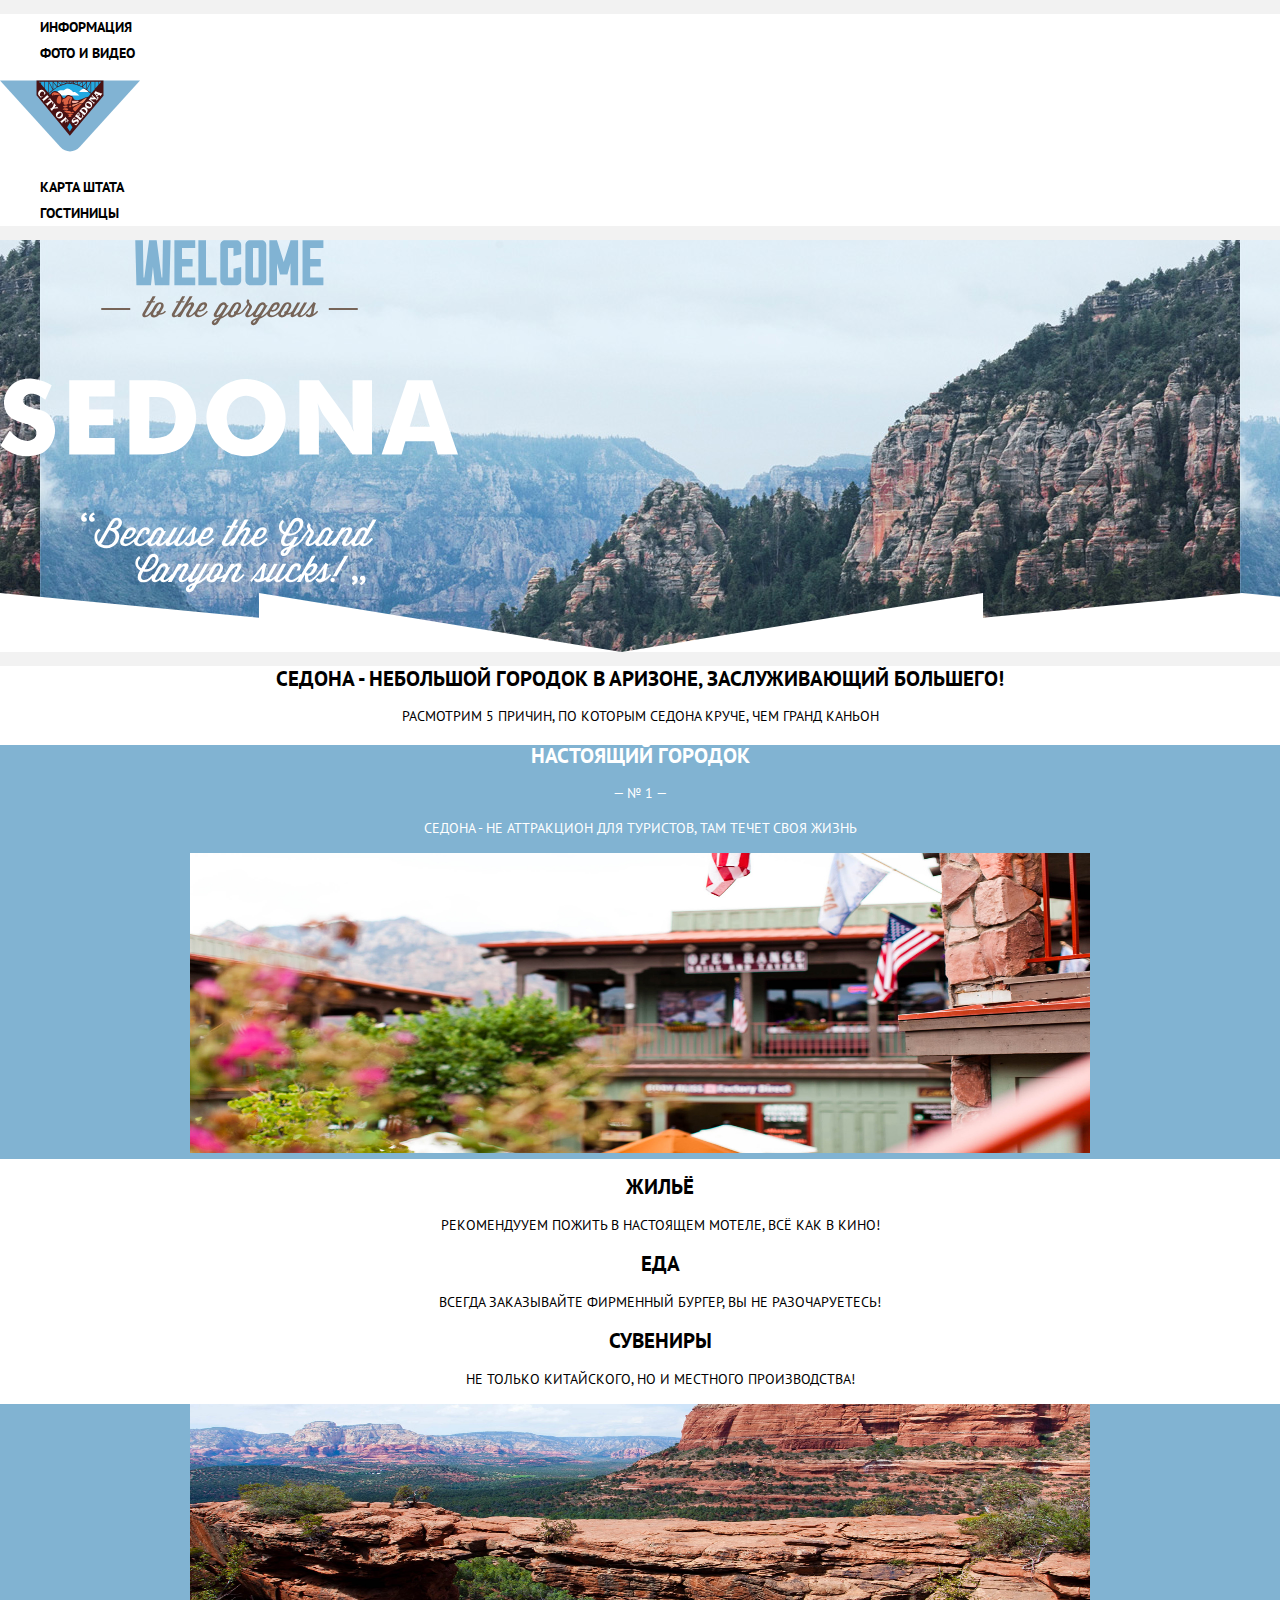
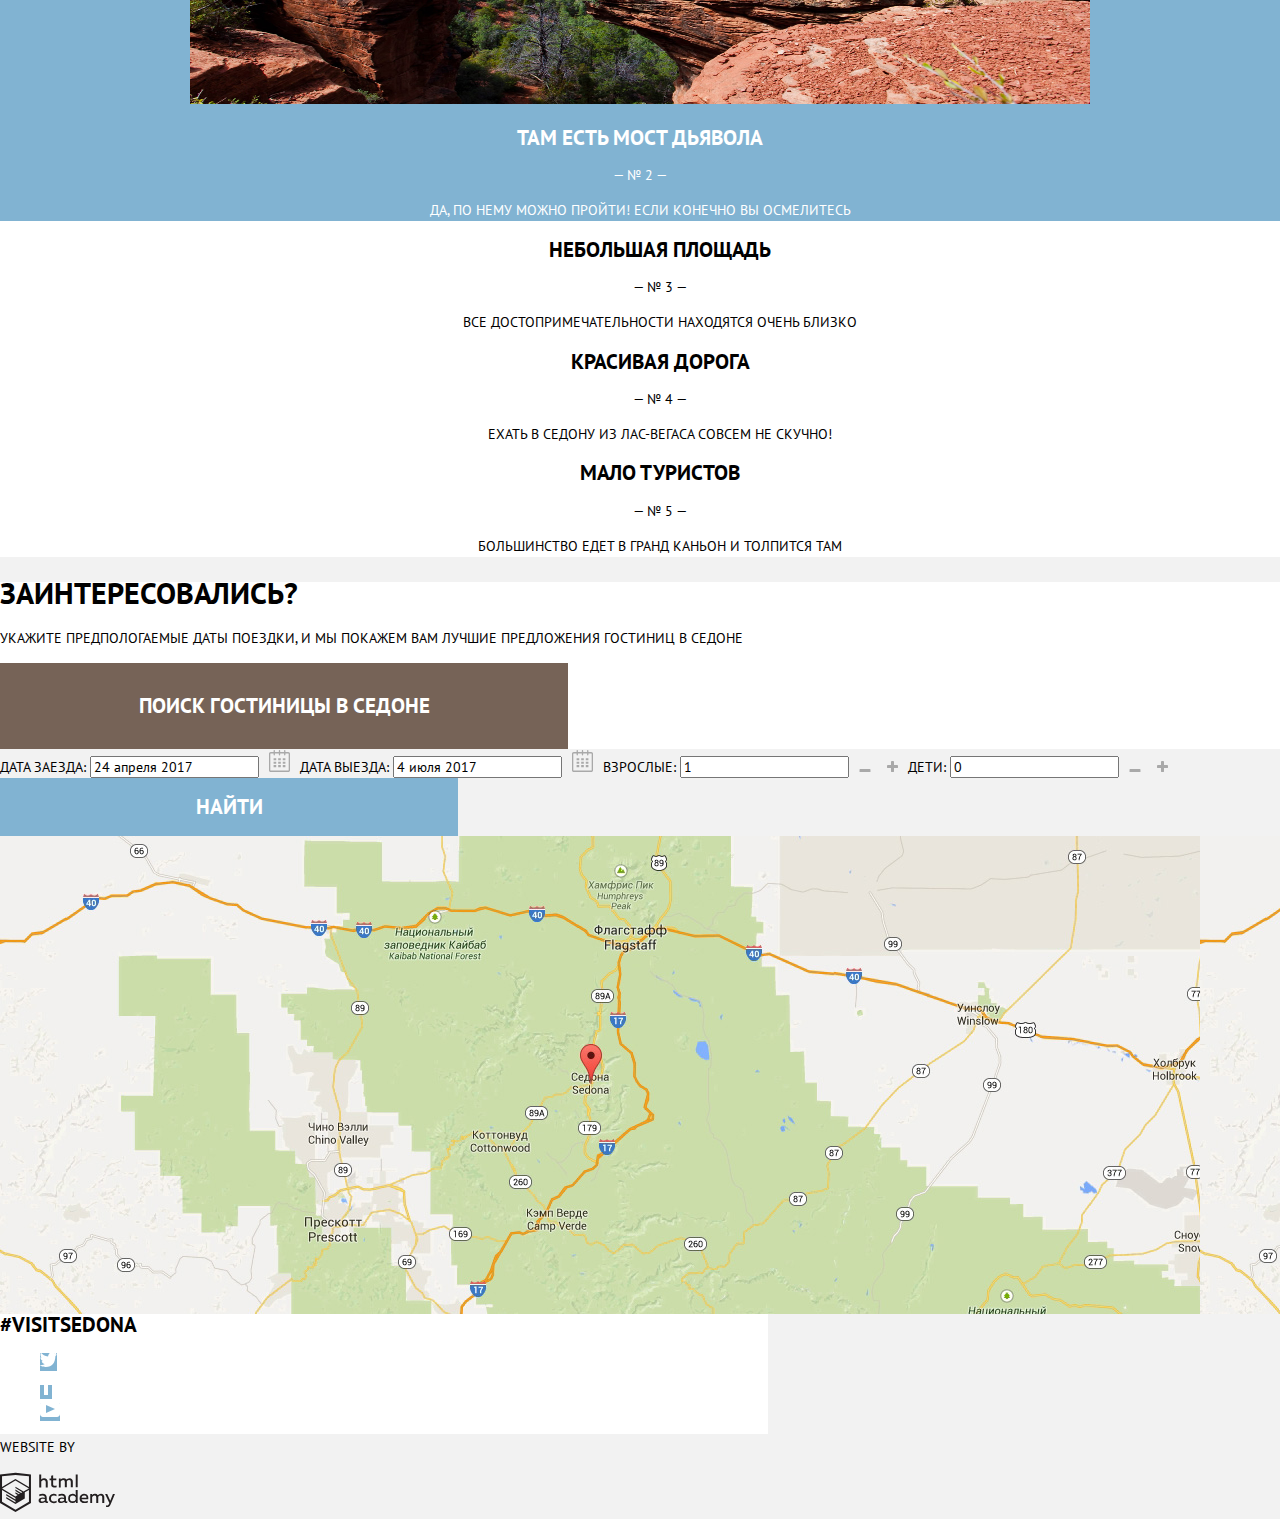
<file: index.html>
<!DOCTYPE html>
<html lang="ru">
  <head>
    <meta charset="utf-8">
    <title>HTML Academy: Седона</title>
    <link href="https://fonts.googleapis.com/css?family=PT+Sans:400,700&amp;subset=cyrillic" rel="stylesheet">
    <link href="css/normalize.css" rel="stylesheet">
    <link rel="stylesheet" type="text/css" href="css/style.css">
  </head>
  <body>
    <header class="main-header">
      <nav class="main-navigation">
  			<ul class="site-navigation nav-left">
  				<li>
  					<a href="info.html">Информация</a>			
  				</li>
  				<li>
  					<a href="foto.html">Фото и видео</a>
  				</li>
        </ul>
        <a class="main-header-logo">
          <img src="img/index-logo.svg" width="140" height="72" alt="Логотип города Седона">
        </a>
        <ul class="site-navigation nav-right">  
  				<li>
  					<a href="map.html">Карта штата</a>
  				</li>
  				<li>
  					<a href="hotels.html">Гостиницы</a>
  				</li>
  			</ul>
  		</nav>
  	</header>
    <main class="container">
    	<section class="container-header">
    		<div class="welcome-header"></div>
        <div class="polygon-header"></div>
      </section>
    	<section class="features">
    		<h1>Седона - небольшой городок в Аризоне, заслуживающий большего!</h1>
    		<p>Расмотрим 5 причин, по которым Седона круче, чем Гранд Каньон</p>
    		<div class="feature-logo">
            <div class="feature-logo-text-container">
              <h2>Настоящий городок</h2>
              <p>— № 1 —</p>
              <p>Седона - не аттракцион для туристов, там течет своя жизнь</p>
            </div>
            <div class="feature-logo-image-container">
              <img src="img/features_1.jpg" width="900" height="300" alt="Настоящий городок">              
            </div>      
        </div>  
        <ul class="features-list">
            <li class="feature-item">
              <h2>Жильё</h2>
              <p>Рекомендууем пожить в настоящем мотеле, всё как в кино!</p>
            </li>
            <li class="feature-item">
              <h2>Еда</h2>
              <p>Всегда заказывайте фирменный бургер, вы не разочаруетесь!</p>
            </li>
            <li class="feature-item">
              <h2>Сувениры</h2>
              <p>Не только китайского, но и местного производства!</p>
            </li>
        </ul> 
    		<div class="feature-logo">
          <div class="feature-logo-image-container">
              <img src="img/features_2.jpg" width="900" height="300" alt="Мост дьявола">              
          </div>
          <div class="feature-logo-text-container">
              <h2>Там есть мост дьявола</h2>
              <p>— № 2 —</p>
              <p>Да, по нему можно пройти! Если конечно вы осмелитесь</p>
          </div>       
        </div> 					
    		<ul class="features-list">	
            <li class="feature-item">
    					<h2>Небольшая площадь</h2>
              <p>— № 3 —</p>
    					<p>Все достопримечательности находятся очень близко</p>
    				</li>
    				<li class="feature-item">
    					<h2>Красивая дорога</h2>
              <p>— № 4 —</p>
    					<p>Ехать в Седону из Лас-Вегаса совсем не скучно!</p>
    				</li>
    				<li class="feature-item">
    					<h2>Мало туристов</h2>
              <p>— № 5 —</p>
    					<p>Большинство едет в Гранд Каньон и толпится там</p>
    				</li>
    		</ul> 		
    	</section>
    	<section class="search-hotel">
    		<h2>Заинтересовались?</h2>
    		<p>Укажите предпологаемые даты поездки, и мы покажем вам лучшие предложения гостиниц в Седоне</p>
    		<button class="open-form-search-hotel">Поиск гостиницы в седоне</button>	
    	</section>
      <section class="hidden-window-search-hotel">
      <form action="https://echo.htmlacademy.ru" method="post">
        <label for="Id_date-arrival">Дата заезда:
          <input type="text" id="Id_date-arrival" name="date-arrival" value="24 апреля 2017">     
          <button class="icon-date">
            <svg xmlns="http://www.w3.org/2000/svg" width="21" height="22" viewBox="0 0 21 22"><path d="M19.251 2.025h-2.845V.648c0-.381-.294-.689-.656-.689-.363 0-.656.308-.656.689v1.377h-3.938V.648c0-.381-.294-.689-.655-.689-.363 0-.657.308-.657.689v1.377H5.906V.648c0-.381-.294-.689-.656-.689-.363 0-.657.308-.657.689v1.377H1.75C.784 2.025 0 2.847 0 3.862v16.302C0 21.179.784 22 1.75 22h17.501c.966 0 1.749-.821 1.749-1.836V3.862c0-1.015-.783-1.837-1.749-1.837zm.437 18.139a.448.448 0 0 1-.437.459H1.75a.45.45 0 0 1-.438-.459V3.862a.45.45 0 0 1 .438-.459h2.844v1.378c0 .381.294.689.657.689.362 0 .656-.308.656-.689V3.403h3.938v1.378c0 .381.294.689.657.689.361 0 .655-.308.655-.689V3.403h3.938v1.378c0 .381.293.689.656.689.362 0 .656-.308.656-.689V3.403h2.845c.241 0 .437.206.437.459v16.302z"/><path d="M4.594 8.225h2.625v2.066H4.594zM4.594 11.668h2.625v2.067H4.594zM4.594 15.112h2.625v2.066H4.594zM9.188 15.112h2.625v2.066H9.188zM9.188 11.668h2.625v2.067H9.188zM9.188 8.225h2.625v2.066H9.188zM13.781 15.112h2.625v2.066h-2.625zM13.781 11.668h2.625v2.067h-2.625zM13.781 8.225h2.625v2.066h-2.625z"/></svg>
          </button>
        </label>  
        <label for="Id_date-departure">Дата выезда:
          <input type="text" id="Id_date-departure" name="date-departure" value="4 июля 2017">
          <button class="icon-date">
            <svg xmlns="http://www.w3.org/2000/svg" width="21" height="22" viewBox="0 0 21 22"><path d="M19.251 2.025h-2.845V.648c0-.381-.294-.689-.656-.689-.363 0-.656.308-.656.689v1.377h-3.938V.648c0-.381-.294-.689-.655-.689-.363 0-.657.308-.657.689v1.377H5.906V.648c0-.381-.294-.689-.656-.689-.363 0-.657.308-.657.689v1.377H1.75C.784 2.025 0 2.847 0 3.862v16.302C0 21.179.784 22 1.75 22h17.501c.966 0 1.749-.821 1.749-1.836V3.862c0-1.015-.783-1.837-1.749-1.837zm.437 18.139a.448.448 0 0 1-.437.459H1.75a.45.45 0 0 1-.438-.459V3.862a.45.45 0 0 1 .438-.459h2.844v1.378c0 .381.294.689.657.689.362 0 .656-.308.656-.689V3.403h3.938v1.378c0 .381.294.689.657.689.361 0 .655-.308.655-.689V3.403h3.938v1.378c0 .381.293.689.656.689.362 0 .656-.308.656-.689V3.403h2.845c.241 0 .437.206.437.459v16.302z"/><path d="M4.594 8.225h2.625v2.066H4.594zM4.594 11.668h2.625v2.067H4.594zM4.594 15.112h2.625v2.066H4.594zM9.188 15.112h2.625v2.066H9.188zM9.188 11.668h2.625v2.067H9.188zM9.188 8.225h2.625v2.066H9.188zM13.781 15.112h2.625v2.066h-2.625zM13.781 11.668h2.625v2.067h-2.625zM13.781 8.225h2.625v2.066h-2.625z"/></svg>
          </button>
        </label>  
        <label for="Id_num-people">Взрослые:
          <input type="text" id="Id_num-people" name="count-people" value="1" placeholder="1">
          <button class="icon-minus"><img src="img/icon-minus.png"></button>
          <button class="icon-plus"><img src="img/icon-plus.png"></button>  
        </label>  
        <label for="Id_num-child">Дети:      
          <input type="text" id="Id_num-child" name="count-child" value="0" placeholder="0">
          <button class="icon-minus"><img src="img/icon-minus.png"></button>
          <button class="icon-plus"><img src="img/icon-plus.png"></button>
        </label> 
        <button class="button" type="submit">Найти</button>  
      </form>
    </section>
    <section class="map-sedona">
        <a href="https://goo.gl/maps/uYMS3ZYWvqG2" target="_blank">
          <!-- <img src="img/background-map-sedona.jpg" width="1200" height="474" alt="Здесь находится Седона"> -->
        </a>
    </section>
    </main>
    <footer class="main-footer">
    	<div class="footer-hestag">
        <a href="https://www.instagram.com/explore/tags/visitsedona/" target="_blank" >#visitsedona</a>
      </div>  
    	<div class="footer-social">
    		<ul>
    			<li><a class="social-button" href="#">
                <svg xmlns="http://www.w3.org/2000/svg" xmlns:xlink="http://www.w3.org/1999/xlink" width="17" height="15" viewBox="0 0 17 15"><path fill="#FFF" d="M10.95.144c1.685-.496 2.984.27 3.577 1.179.673-.231 1.331-.481 2.011-.708a2.345 2.345 0 0 1-.857 1.768c.685.17 1.304-.491 1.304-.491-.169 1-1.006 1.788-1.563 2.024-.231 6.75-3.175 11.217-10.077 11.082h-.446c-.41 0-4.164-.46-4.898-1.887 2.271.196 3.893-.422 4.693-1.177-.96-.3-2.679-.477-2.979-2.95.349.106.564.228 1.19.119C1.705 8.247.374 7.53.448 5.33c.285.328 1.067.536 1.34.472C1.085 5.561-.182 2.442.894.85c1.818 1.854 3.735 3.606 7.152 3.773C8.254 2.33 9.183.793 10.95.144z"/>
                </svg>
              </a>
          </li>
    			<li><a class="social-button" href="#">
                <svg xmlns="http://www.w3.org/2000/svg" width="12" height="22" viewBox="0 0 12 22"><path fill="#FFF" d="M12 4V0H8a4 4 0 0 0-4 4v4H0v4h4v10h4V12h4V8H8V4h4z"/>
                </svg>
              </a>
          </li>
    			<li><a class="social-button" href="#">
                <svg xmlns="http://www.w3.org/2000/svg" xmlns:xlink="http://www.w3.org/1999/xlink" width="20" height="16" viewBox="0 0 20 16"><path fill="#FFF" d="M17 0H3C1.35 0 0 1.35 0 3v10c0 1.65 1.35 3 3 3h14c1.65 0 3-1.35 3-3V3c0-1.65-1.35-3-3-3zM6.027 11.998V4.002L15.014 8l-8.987 3.998z"/></svg>
              </a>
          </li>
    		</ul>
    	</div>
    	<div class="footer-copyright">
        <p>Website by</p>
        <a class="button-copyright" href="https://htmlacademy.ru/intensive/htmlcss" target="_blank"> 
          <svg id="Layer_1" data-name="Layer 1" xmlns="http://www.w3.org/2000/svg" viewBox="0 0 108.08 36.85"><title>logo-htmlacademy-small</title><path class="copyright" d="M44.61,26.88a2,2,0,0,0,.55-0.1v1.33a3.25,3.25,0,0,1-1.18.21,1.67,1.67,0,0,1-1.67-1,4.84,4.84,0,0,1-3.14,1.08c-1.51,0-2.91-.83-2.91-2.55,0-2.13,2-2.79,3.71-2.79a11.08,11.08,0,0,1,2.17.25v-0.3c0-1-.76-1.77-2.19-1.77a7.42,7.42,0,0,0-3,.64v-1.7a10.21,10.21,0,0,1,3.19-.55c2.36,0,3.81,1.12,3.81,3.65v3a0.54,0.54,0,0,0,.49.59h0.17Zm-6.44-1.13A1.35,1.35,0,0,0,39.63,27h0.11a3.39,3.39,0,0,0,2.41-1V24.58a9.72,9.72,0,0,0-1.81-.21c-1,0-2.16.33-2.16,1.38h0Zm12.36-6.11a5,5,0,0,1,2.57.64V22a4.08,4.08,0,0,0-2.3-.7,2.75,2.75,0,1,0,0,5.49,5,5,0,0,0,2.43-.64v1.71a6.27,6.27,0,0,1-2.76.57A4.21,4.21,0,0,1,46,24.51q0-.21,0-0.41a4.32,4.32,0,0,1,4.18-4.46h0.38Zm12.17,7.24a2,2,0,0,0,.55-0.1v1.33a3.25,3.25,0,0,1-1.18.21,1.67,1.67,0,0,1-1.67-1,4.84,4.84,0,0,1-3.14,1.08c-1.51,0-2.91-.83-2.91-2.55,0-2.13,2-2.79,3.71-2.79a11.08,11.08,0,0,1,2.17.25v-0.3c0-1-.76-1.77-2.19-1.77a7.42,7.42,0,0,0-3,.64v-1.7a10.21,10.21,0,0,1,3.19-.55c2.36,0,3.81,1.12,3.81,3.65v3a0.54,0.54,0,0,0,.49.59h0.17Zm-6.44-1.13A1.35,1.35,0,0,0,57.73,27h0.11a3.39,3.39,0,0,0,2.41-1V24.58a9.72,9.72,0,0,0-1.81-.21c-1.06,0-2.16.33-2.16,1.38h0ZM73,16V28.2H71.35V26.88a3.88,3.88,0,0,1-3.19,1.54,4.4,4.4,0,0,1,0-8.78,3.81,3.81,0,0,1,3,1.3V16H73Zm-4.53,5.22a2.76,2.76,0,1,0,0,5.52A2.86,2.86,0,0,0,71.15,25V23A2.91,2.91,0,0,0,68.49,21.27ZM79,19.64c3.31,0,4.46,2.68,3.92,5.09H76.7c0.21,1.5,1.67,2.11,3.19,2.11a6.11,6.11,0,0,0,2.64-.59v1.6a7.14,7.14,0,0,1-3,.57C77,28.42,74.78,27,74.78,24a4.18,4.18,0,0,1,4-4.39H79Zm0.09,1.54a2.28,2.28,0,0,0-2.44,2.1v0.06H81.3A2,2,0,0,0,79.13,21.18Zm5.73,7V19.87h1.65v1a3.81,3.81,0,0,1,2.78-1.27A2.86,2.86,0,0,1,91.89,21a4.12,4.12,0,0,1,2.91-1.33A3.06,3.06,0,0,1,98,23V28.2h-1.9V23.05a1.59,1.59,0,0,0-1.42-1.75H94.42a2.8,2.8,0,0,0-2.07,1.12V28.2h-1.9V23.05A1.59,1.59,0,0,0,89,21.31H88.8a3,3,0,0,0-2.21,1.29v5.63H84.86Zm21.31-8.33h1.9l-3.91,9.46c-0.9,2.17-2.09,2.86-3.35,2.86a4.76,4.76,0,0,1-1.1-.14V30.46a2.86,2.86,0,0,0,.85.12c0.9,0,1.58-.64,2.07-1.9l0.17-.42-4-8.4h2l2.86,6.29ZM38.73,1.46V6.22a3.81,3.81,0,0,1,2.7-1.14,3.25,3.25,0,0,1,3.44,3.4v5.15H43V8.72a1.81,1.81,0,0,0-1.61-2h-0.3a2.93,2.93,0,0,0-2.32,1.39v5.52h-1.9V1.46h1.9ZM49.94,2.31v3h3V6.91h-3v3.81c0,1.1.5,1.46,1.58,1.46a4.49,4.49,0,0,0,1.69-.33v1.6A6.8,6.8,0,0,1,51,13.8a2.55,2.55,0,0,1-2.86-2.74V6.89H46.58V5.26h1.5V2.74Zm5.4,11.31V5.28H57v1A3.81,3.81,0,0,1,59.77,5a2.86,2.86,0,0,1,2.6,1.33A4.12,4.12,0,0,1,65.28,5,3.06,3.06,0,0,1,68.44,8.4v5.21h-1.9V8.46a1.59,1.59,0,0,0-1.42-1.75H64.89a2.8,2.8,0,0,0-2.07,1.12v5.78h-1.9V8.46A1.59,1.59,0,0,0,59.5,6.71H59.27A3,3,0,0,0,57.06,8v5.63H55.34ZM71.17,1.45H73V13.6H71.17V1.45ZM14.71,0H14.55L0,1.54V28.21l14.55,8.66,14.55-8.66V1.54Zm12.5,27.1L14.55,34.64,1.9,27.12V16.18l12.59,7.5V25L5.86,19.9v1.31l8.68,5.21v1.39L5.87,22.65V24l8.68,5.21,8.75-5.24V18.31L27.2,16V27.12Zm0-12.53-3.48,2-1.6,1L14.51,13v1.31L21,18.23H21l-0.14.09-1,.54-5.37-3.2V17l4.24,2.52-1,.67-3.2-1.9v1.31l2.1,1.24L14.5,22.1,2,14.65,14.51,7.11Zm0-1.32L14.49,5.76,1.91,13.25v-10L14.56,1.92,27.21,3.25v10h0Z" transform="translate(0 -0.02)" fill="#231f20"/></svg>
        </a>
      </div> 	
    </footer>
   
  </body>
</html>
</file>
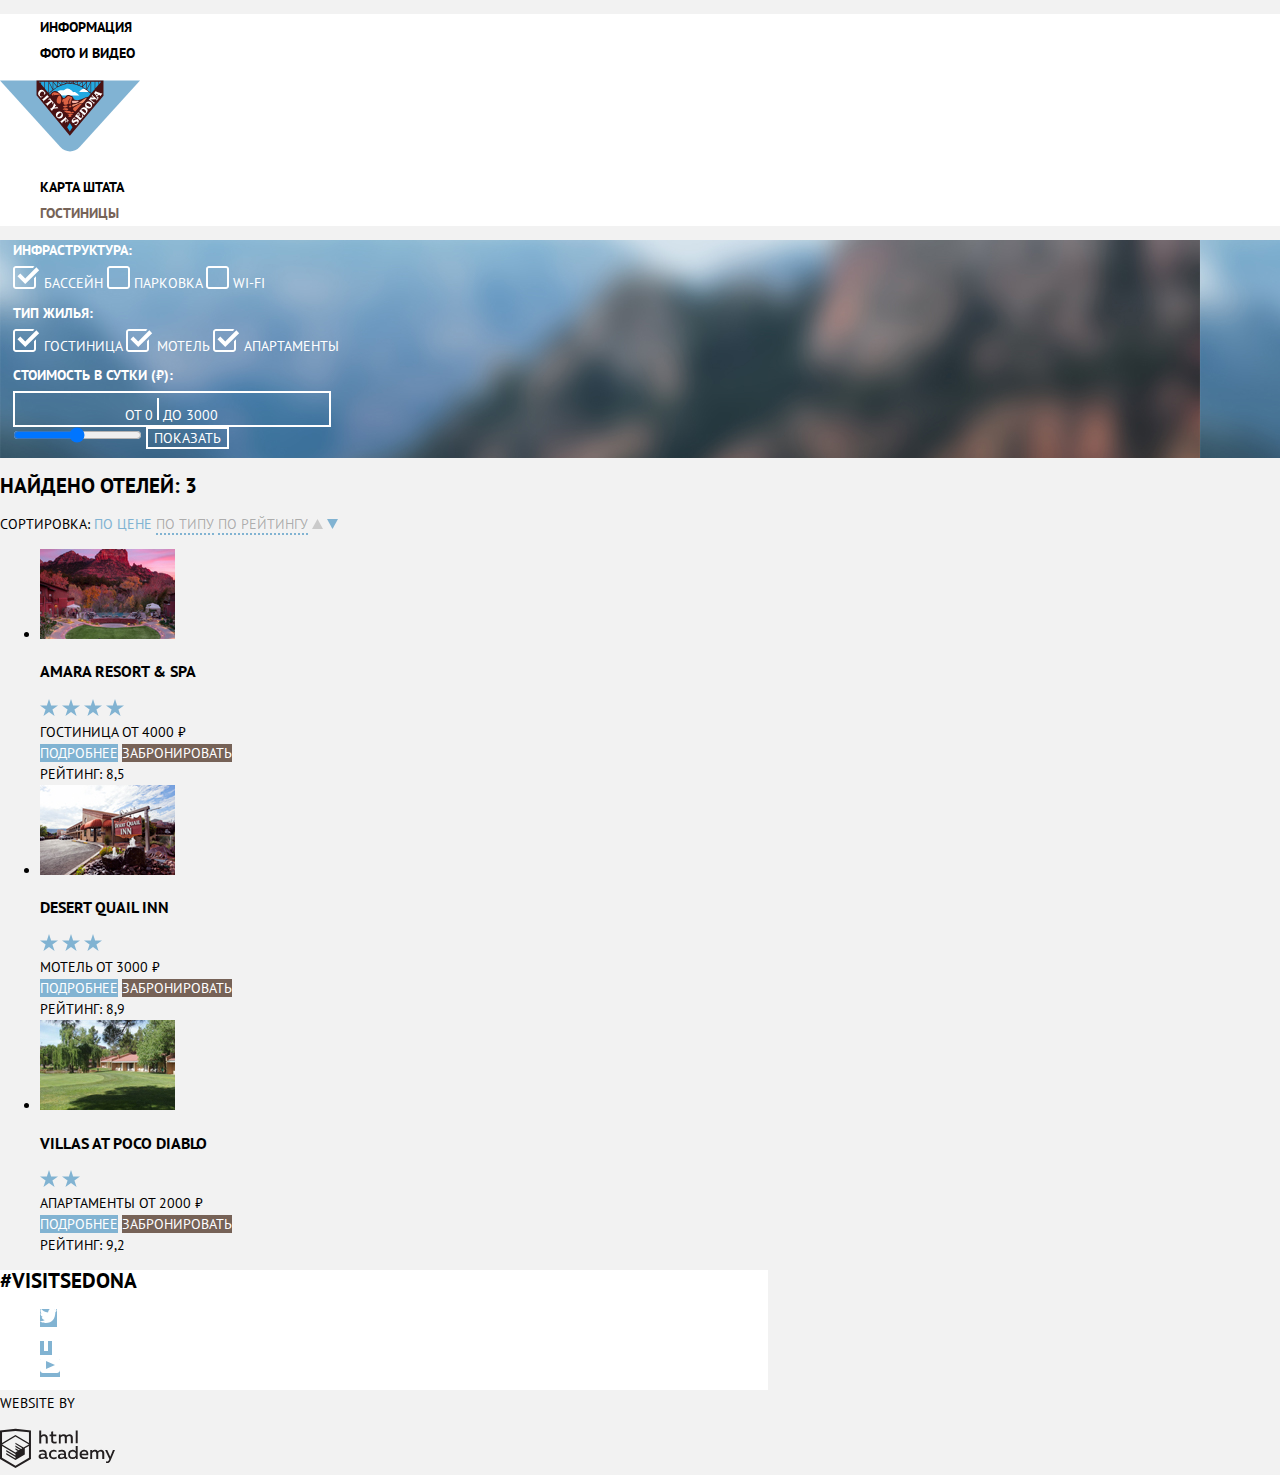
<file: hotels.html>
<!DOCTYPE html>
<html lang="ru">
<head>
	<meta charset="utf-8">
    <title>Седона: Поиск Отеля</title>
    <link href="https://fonts.googleapis.com/css?family=PT+Sans:400,700&amp;subset=cyrillic" rel="stylesheet">
    <link href="css/normalize.css" rel="stylesheet">
    <link rel="stylesheet" type="text/css" href="css/style.css">    
</head>
<body>
  <header class="main-header">
    <nav class="main-navigation">
      <ul class="site-navigation nav-left">
          <li>
            <a href="info.html">Информация</a>      
          </li>
          <li>
            <a href="foto.html">Фото и видео</a>
          </li>
      </ul>
      <a class="main-header-logo" href="index.html">
          <img src="img/index-logo.svg" width="140" height="72" alt="Логотип города Седона">
      </a>
      <ul class="site-navigation nav-right">  
          <li>
            <a href="map.html">Карта штата</a>
          </li>
          <li class="site-navigation-current">
            <a href="hotels.html">Гостиницы</a>
          </li>
      </ul>
     </nav>
  </header>
	<main class="container">
  		<section class="form-search-hotel">
  			<h1 class="visually-hidden">Фильтр отелей</h1>
        <form class="filter-hotels" action="https://echo.htmlacademy.ru" method="post">
          <fieldset>
  				  <legend>Инфраструктура:</legend>
              <label class="checkbox">
                <input type="checkbox" name="type-infrastructure" class="visually-hidden" value="pool" checked>
                <button class="checkbox-indicator-on"></button>
                Бассейн
              </label>
              <label class="checkbox">
                <input type="checkbox" name="type-infrastructure" class="visually-hidden" value="parking">
                <button class="checkbox-indicator-off"></button>
                Парковка
              </label>
              <label class="checkbox">
                <input type="checkbox" name="type-infrastructure" class="visually-hidden" value="wi-fi">
                <button class="checkbox-indicator-off"></button>
                Wi-Fi
              </label>  
          </fieldset>
          <fieldset>
            <legend>Тип жилья:</legend>
              <label class="checkbox">
                <input type="checkbox" name="type-house" class="visually-hidden" value="hotel" checked>
                <button class="checkbox-indicator-on"></button>
                Гостиница
              </label>
              <label class="checkbox">
                <input type="checkbox" name="type-house" class="visually-hidden" value="motel" checked>
                <button class="checkbox-indicator-on"></button>
                Мотель
              </label>
              <label class="checkbox">
                <input type="checkbox" name="type-house" class="visually-hidden" value="apartmens" checked>
                <button class="checkbox-indicator-on"></button>
                Апартаменты
              </label>
          </fieldset>		
  				<fieldset>
            <legend>Стоимость в сутки &#40;&#8381;&#41;:</legend>
              <div class="range-price">
                <span>От 0</span>
                <span class="strip"><img src="img/strip.png"></span>
                <span>До 3000</span>
              </div>
              <!--  крутой ползунок с выбором диапазона цен --> 
              <input type="range" name="price-hotels">
              <button class="show-hotels">Показать</button>
          </fieldset>
        </form>
  		</section>
  		<section class="search-results">
  			<h2>Найдено отелей: 3</h2>
        <span>Сортировка:
          <a href="#" class="current">По цене</a>
          <a href="#" class="sort-hotels">По типу</a>
          <a href="#" class="sort-hotels">По рейтингу</a>
          <span class="up-down-dir">
            <a href=""><svg xmlns="http://www.w3.org/2000/svg" width="11" height="10" viewBox="0 0 11 10"><path class="up-dir" fill="#231F20" d="M5.5 0L0 10h11z"/></svg></a>
            <a href=""><svg xmlns="http://www.w3.org/2000/svg" width="11" height="10" viewBox="0 0 11 10"><path class="current-dir" fill="#231F20" d="M5.5 10L0 0h11"/></svg></a>
          </span>  
        </span>
 <!--     карточка отеля   -->
        <ul class="search-results-list">
	
  				<li class="hotels-item">
            <div class="hotels-image-container">
              <img src="img/preview-amara-resort-spa.jpg" alt="Amara Resort & Spa" width="135" height="90">
            </div>
            <div class="hotels-item-content">
              <div class="line-1">
                <a href="amara-resort-spa.html" class="name-hotel"><h3>Amara Resort & Spa</h3></a>
                <div class="stars">
                <img src="img/icon-star.svg" alt="Количество звезд отеля">
                <img src="img/icon-star.svg" alt="Количество звезд отеля">
                <img src="img/icon-star.svg" alt="Количество звезд отеля">
                <img src="img/icon-star.svg" alt="Количество звезд отеля">
                </div>
              </div>

              <div class="line-2">
                <span class="type-hotel">Гостиница</span>
                <span class="type-price-hotel">От 4000 &#8381;</span>
              </div>
              <div class="line-3">
                <a href="amara-resort-spa.html" class="hotel-item">Подробнее</a>
                <a href="#" class="button-reserve">Забронировать</a> 
                <div class="rating">Рейтинг: 8,5</div>
              </div>  
            </div>
  				</li>
          <li class="hotels-item">
            <div class="hotels-image-container">
              <img src="img/preview-desert-quail-inn.jpg" alt="Desert Quail Inn" width="135" height="90">
            </div>
            <div class="hotels-item-content">
              <div class="line-1">
                <a href="desert-quail-inn.html" class="name-hotel"><h3>Desert Quail Inn</h3></a>
                <div class="stars">
                <img src="img/icon-star.svg" alt="Количество звезд отеля">
                <img src="img/icon-star.svg" alt="Количество звезд отеля">
                <img src="img/icon-star.svg" alt="Количество звезд отеля">
                </div>
              </div>
              <div class="line-2">
                <span class="type-hotel">Мотель</span>
                <span class="type-price-hotel">От 3000 &#8381;</span>
              </div>
              <div class="line-3">
                <a href="desert-quail-inn.html" class="hotel-item">Подробнее</a>
                <a href="#" class="button-reserve">Забронировать</a> 
                <div class="rating">Рейтинг: 8,9</div>
              </div>  
            </div>
          </li>
          <li class="hotels-item">
            <div class="hotels-image-container">
              <img src="img/preview-villas-poco-diablo.jpg" alt="Villas at Poco Diablo" width="135" height="90">
            </div>
            <div class="hotels-item-content">
              <div class="line-1">
                <a href="villas-poco-diablo.html" class="name-hotel"><h3>Villas at Poco Diablo</h3></a>
                <div class="stars">
                <img src="img/icon-star.svg" alt="Количество звезд отеля">
                <img src="img/icon-star.svg" alt="Количество звезд отеля">
                </div>
              </div>
              <div class="line-2">
                <span class="type-hotel">Апартаменты</span>
                <span class="type-price-hotel">От 2000 &#8381;</span>
              </div>
              <div class="line-3">
                <a href="villas-poco-diablo.html" class="hotel-item">Подробнее</a>
                <a href="#" class="button-reserve">Забронировать</a> 
                <div class="rating">Рейтинг: 9,2</div>
              </div>  
            </div>
          </li>  

  			</ul>
  		</section>		
  	</main>
  	<footer class="main-footer">
      <div class="footer-hestag">
        <a href="https://www.instagram.com/explore/tags/visitsedona/" target="_blank" >#visitsedona</a>
      </div>  
      <div class="footer-social">
        <ul>
          <li><a class="social-button" href="#">
                <svg xmlns="http://www.w3.org/2000/svg" xmlns:xlink="http://www.w3.org/1999/xlink" width="17" height="15" viewBox="0 0 17 15"><path fill="#FFF" d="M10.95.144c1.685-.496 2.984.27 3.577 1.179.673-.231 1.331-.481 2.011-.708a2.345 2.345 0 0 1-.857 1.768c.685.17 1.304-.491 1.304-.491-.169 1-1.006 1.788-1.563 2.024-.231 6.75-3.175 11.217-10.077 11.082h-.446c-.41 0-4.164-.46-4.898-1.887 2.271.196 3.893-.422 4.693-1.177-.96-.3-2.679-.477-2.979-2.95.349.106.564.228 1.19.119C1.705 8.247.374 7.53.448 5.33c.285.328 1.067.536 1.34.472C1.085 5.561-.182 2.442.894.85c1.818 1.854 3.735 3.606 7.152 3.773C8.254 2.33 9.183.793 10.95.144z"/>
                </svg>
              </a>
          </li>
          <li><a class="social-button" href="#">
                <svg xmlns="http://www.w3.org/2000/svg" width="12" height="22" viewBox="0 0 12 22"><path fill="#FFF" d="M12 4V0H8a4 4 0 0 0-4 4v4H0v4h4v10h4V12h4V8H8V4h4z"/>
                </svg>
              </a>
          </li>
          <li><a class="social-button" href="#">
                <svg xmlns="http://www.w3.org/2000/svg" xmlns:xlink="http://www.w3.org/1999/xlink" width="20" height="16" viewBox="0 0 20 16"><path fill="#FFF" d="M17 0H3C1.35 0 0 1.35 0 3v10c0 1.65 1.35 3 3 3h14c1.65 0 3-1.35 3-3V3c0-1.65-1.35-3-3-3zM6.027 11.998V4.002L15.014 8l-8.987 3.998z"/></svg>
              </a>
          </li>
        </ul>
      </div>
      <div class="footer-copyright">
        <p>Website by</p>
        <a class="button-copyright" href="https://htmlacademy.ru/intensive/htmlcss" target="_blank"> 
          <svg id="Layer_1" data-name="Layer 1" xmlns="http://www.w3.org/2000/svg" viewBox="0 0 108.08 36.85"><title>logo-htmlacademy-small</title><path class="copyright" d="M44.61,26.88a2,2,0,0,0,.55-0.1v1.33a3.25,3.25,0,0,1-1.18.21,1.67,1.67,0,0,1-1.67-1,4.84,4.84,0,0,1-3.14,1.08c-1.51,0-2.91-.83-2.91-2.55,0-2.13,2-2.79,3.71-2.79a11.08,11.08,0,0,1,2.17.25v-0.3c0-1-.76-1.77-2.19-1.77a7.42,7.42,0,0,0-3,.64v-1.7a10.21,10.21,0,0,1,3.19-.55c2.36,0,3.81,1.12,3.81,3.65v3a0.54,0.54,0,0,0,.49.59h0.17Zm-6.44-1.13A1.35,1.35,0,0,0,39.63,27h0.11a3.39,3.39,0,0,0,2.41-1V24.58a9.72,9.72,0,0,0-1.81-.21c-1,0-2.16.33-2.16,1.38h0Zm12.36-6.11a5,5,0,0,1,2.57.64V22a4.08,4.08,0,0,0-2.3-.7,2.75,2.75,0,1,0,0,5.49,5,5,0,0,0,2.43-.64v1.71a6.27,6.27,0,0,1-2.76.57A4.21,4.21,0,0,1,46,24.51q0-.21,0-0.41a4.32,4.32,0,0,1,4.18-4.46h0.38Zm12.17,7.24a2,2,0,0,0,.55-0.1v1.33a3.25,3.25,0,0,1-1.18.21,1.67,1.67,0,0,1-1.67-1,4.84,4.84,0,0,1-3.14,1.08c-1.51,0-2.91-.83-2.91-2.55,0-2.13,2-2.79,3.71-2.79a11.08,11.08,0,0,1,2.17.25v-0.3c0-1-.76-1.77-2.19-1.77a7.42,7.42,0,0,0-3,.64v-1.7a10.21,10.21,0,0,1,3.19-.55c2.36,0,3.81,1.12,3.81,3.65v3a0.54,0.54,0,0,0,.49.59h0.17Zm-6.44-1.13A1.35,1.35,0,0,0,57.73,27h0.11a3.39,3.39,0,0,0,2.41-1V24.58a9.72,9.72,0,0,0-1.81-.21c-1.06,0-2.16.33-2.16,1.38h0ZM73,16V28.2H71.35V26.88a3.88,3.88,0,0,1-3.19,1.54,4.4,4.4,0,0,1,0-8.78,3.81,3.81,0,0,1,3,1.3V16H73Zm-4.53,5.22a2.76,2.76,0,1,0,0,5.52A2.86,2.86,0,0,0,71.15,25V23A2.91,2.91,0,0,0,68.49,21.27ZM79,19.64c3.31,0,4.46,2.68,3.92,5.09H76.7c0.21,1.5,1.67,2.11,3.19,2.11a6.11,6.11,0,0,0,2.64-.59v1.6a7.14,7.14,0,0,1-3,.57C77,28.42,74.78,27,74.78,24a4.18,4.18,0,0,1,4-4.39H79Zm0.09,1.54a2.28,2.28,0,0,0-2.44,2.1v0.06H81.3A2,2,0,0,0,79.13,21.18Zm5.73,7V19.87h1.65v1a3.81,3.81,0,0,1,2.78-1.27A2.86,2.86,0,0,1,91.89,21a4.12,4.12,0,0,1,2.91-1.33A3.06,3.06,0,0,1,98,23V28.2h-1.9V23.05a1.59,1.59,0,0,0-1.42-1.75H94.42a2.8,2.8,0,0,0-2.07,1.12V28.2h-1.9V23.05A1.59,1.59,0,0,0,89,21.31H88.8a3,3,0,0,0-2.21,1.29v5.63H84.86Zm21.31-8.33h1.9l-3.91,9.46c-0.9,2.17-2.09,2.86-3.35,2.86a4.76,4.76,0,0,1-1.1-.14V30.46a2.86,2.86,0,0,0,.85.12c0.9,0,1.58-.64,2.07-1.9l0.17-.42-4-8.4h2l2.86,6.29ZM38.73,1.46V6.22a3.81,3.81,0,0,1,2.7-1.14,3.25,3.25,0,0,1,3.44,3.4v5.15H43V8.72a1.81,1.81,0,0,0-1.61-2h-0.3a2.93,2.93,0,0,0-2.32,1.39v5.52h-1.9V1.46h1.9ZM49.94,2.31v3h3V6.91h-3v3.81c0,1.1.5,1.46,1.58,1.46a4.49,4.49,0,0,0,1.69-.33v1.6A6.8,6.8,0,0,1,51,13.8a2.55,2.55,0,0,1-2.86-2.74V6.89H46.58V5.26h1.5V2.74Zm5.4,11.31V5.28H57v1A3.81,3.81,0,0,1,59.77,5a2.86,2.86,0,0,1,2.6,1.33A4.12,4.12,0,0,1,65.28,5,3.06,3.06,0,0,1,68.44,8.4v5.21h-1.9V8.46a1.59,1.59,0,0,0-1.42-1.75H64.89a2.8,2.8,0,0,0-2.07,1.12v5.78h-1.9V8.46A1.59,1.59,0,0,0,59.5,6.71H59.27A3,3,0,0,0,57.06,8v5.63H55.34ZM71.17,1.45H73V13.6H71.17V1.45ZM14.71,0H14.55L0,1.54V28.21l14.55,8.66,14.55-8.66V1.54Zm12.5,27.1L14.55,34.64,1.9,27.12V16.18l12.59,7.5V25L5.86,19.9v1.31l8.68,5.21v1.39L5.87,22.65V24l8.68,5.21,8.75-5.24V18.31L27.2,16V27.12Zm0-12.53-3.48,2-1.6,1L14.51,13v1.31L21,18.23H21l-0.14.09-1,.54-5.37-3.2V17l4.24,2.52-1,.67-3.2-1.9v1.31l2.1,1.24L14.5,22.1,2,14.65,14.51,7.11Zm0-1.32L14.49,5.76,1.91,13.25v-10L14.56,1.92,27.21,3.25v10h0Z" transform="translate(0 -0.02)" fill="#231f20"/></svg>
        </a>
      </div>  
    </footer>
 

</body>
</html>
</file>
<file: css/style.css>
body {
	margin: 0;
  	padding: 0;

	font-family: "PT Sans", "Arial", sans-serif;
	font-size: 14px;
	line-height: 21px;
	font-weight: 400;
	color: #000000;
	text-transform: uppercase; 

	background-color: #f2f2f2;

}
.visually-hidden {
  position: absolute;
  clip: rect(0 0 0 0);
  width: 1px;
  height: 1px;
  margin: -1px;
}

a {
	text-decoration: none;
}

.main-header {
	font-size: 14px;
  	line-height: 26px;
  	font-weight: 700;
  	color: #000000;

  	background-color: #ffffff;

  	
}
.main-navigation,
.site-navigation {
	list-style: none;
}


.main-navigation a {
	color: #000000;
}

.main-navigation a:hover,
.main-navigation a:focus {
	color: #81b3d2;
}
.main-navigation a:active {
	color: rgba(0,0,0, 0.3);
}
.site-navigation-current a {
	color: #766357;
}

.container-header {
	z-index: 1;
	background-color: #dfedf5;
	background-image: url("../img/background-photo.jpg");
	background-position: top center;
	background-repeat: none; 
}
.welcome-header {
	width: 459px;
	height: 353px;
	z-index: 2;
	background-image: url("../img/welcome-header.svg");
	background-position: top center;
	background-repeat: none;

} 
.polygon-header {
	width: 100%;
	height: 59px;
	z-index: 3;
	
	background-image: url("../img/polygon-header.svg"); 
}
.features {
	text-align: center;
	background-color: #ffffff; 
}
.features h1 {
	font-size: 21px;
	line-height: 26px;
	font-weight: 700;
}
.feature-logo {
	color: #ffffff;

	background-color: #81b3d2;
}
.feature-logo h2 {
	font-size: 21px;
	font-weight: 700;
}
.features-list {
	list-style: none;
}
.search-hotel {
	background-color: #ffffff;
}
.search-hotel h2{
	font-size: 30px;
}

button.open-form-search-hotel {
	width: 568px;
	height: 86px;
		
	font-size: 21px;
	font-weight: 700;
	color: #ffffff;
	text-transform: uppercase;
	
	border: none;
	background-color: #766357;
	
}
button.open-form-search-hotel:hover,
button.open-form-search-hotel:focus {
	background-color: #604e44;
}
button.open-form-search-hotel:active {
	color: rgba(255,255,255, 0.3);
	background-color: #503e32;
}
form.form-search-hotel {
	font-weight: 700;

}
form button.button {
	width: 458px;
	height: 58px;

	font-size: 21px;
	font-weight: 700;
	color: #ffffff;
	text-transform: uppercase;

	background-color: #81b3d2;
	border: none;

}
form button.button:hover,
form button.button:focus {
	background-color: #669ebf;
}
form button.button:active {
	color: rgba(255,255,255, 0.3);
	background-color: #5596be;
}
.icon-date {
	background-color: #f2f2f2;
	border: none;
}

.icon-date svg {
	fill: rgba(0,0,0, 0.3);
} 
.icon-date svg:hover,
.icon-date svg:focus {
	fill: rgba(0,0,0);
}
.icon-date svg:active {
	fill: #82b3d3;
}
.icon-minus, 	
.icon-plus {
	border: none;
	background-color: #f2f2f2;
} 

.icon-minus img:hover,
.icon-minus img:focus,
.icon-plus img:hover,
.icon-plus img:focus {
	filter: invert(1);
}

.map-sedona {
	/*width: 768px;*/
	height: 478px;

	background-image: url("../img/background-map-sedona.jpg");
}
.form-search-hotel {
	color: #ffffff;
	background-image: url("../img/background-form-search-hotel.jpg");
}
fieldset {
   border: none;
}
legend {
	font-weight: 700;
}
.checkbox-indicator-on {
	width: 27px;
	height: 23px;
	border: none;
	background-repeat: none;
	background-color: rgba(0,0,0, 0);
	background-image: url("../img/icon-checkbox-on.svg");
}
.checkbox-indicator-off {
	width: 23px;
	height: 23px;
	border: none;
	background-repeat: none;
	background-color: rgba(0,0,0, 0);
	background-image: url("../img/icon-checkbox-off.svg");
}
.range-price {
	width: 314px;
	height: 32px;
	text-align: center;
	border: 2px solid white;
}
.range-price span {
	text-align: center;
}
.strip img{
	padding-top: 5px;  
}
.show-hotels {
	border: 2px solid white;
	text-transform: uppercase;
	background-color: rgba(0,0,0, 0);
	color: #ffffff;
}
.show-hotels:hover,
.show-hotels:focus {
	background-color: #ffffff;
	color: #000000;
}
.current {
	color: #81b3d2;
}
.sort-hotels {
	border-bottom: 2px #81b3d2 dotted;
	color: rgba(0,0,0, 0.3);
}
.sort-hotels:hover {
	border-bottom: 2px #81b3d2 dotted;
	color: #81b3d2;
}
.sort-hotels:active {
	border-bottom: none;
	color: #000000;
}
.up-dir {
	fill: #cacaca;
}
.up-dir:hover,
.up-dir:focus, {
	fill: #231F20;
}
.up-dir:active {
	fill: #81b3d2;
}
.current-dir {
	fill: #81b3d2;
}
.name-hotel {
	text-decoration: none;
	color: #000000;
}
.name-hotel:hover,
.name-hotel:focus {
	color: #81b3d2;
}
.name-hotel:active {
	color: rgba(0,0,0, 0.3);
} 
.hotel-item {
	/*width: 110px;
	height: 27px;*/
	border: none;
	color: #ffffff;
	background-color: #81b3d2; 
}
.hotel-item:hover,
.hotel-item:focus {
	background-color: #669ebf;
}
.hotel-item:active {
	color: rgba(255,255,255,0.3);
	background-color: #5596be; 
}
.button-reserve {
	/*width: 142px;
	height: 27px;*/
	border: none;
	color: rgb(255,255,255);
	background-color: #766257;
}
.button-reserve:hover,
.button-reserve:focus {
	background-color: #604e44;
}
.button-reserve:active {
	color: rgba(255,255,255,0.3);
	background-color: #503e32;
}


footer {
	width: 768px;
	height: 120px;

	background-color: #ffffff;
}
.footer-hestag a {
	font-size: 21px;
	font-weight: 700;

	color: #000000;
	
}

.footer-social ul {
	list-style: none;
	
}

.footer-social a{
	width: 46px;
	height: 48px;
	background-color: #81b3d2;
}
.footer-social a:hover,
.footer-social a:focus {
	background-color: #669ebf;
}
.footer-social a:active {
	color: rgba(255,255,255, 0.3);
	background-color: #669ebf;
}
.footer-copyright a{
	color: #000000;
}
.footer-copyright svg {
	width: 115px;
	height: 41px;
}
.copyright:hover,
.copyright:focus {
	fill: #82b3d3;
}
.copyright:active {
	fill: #bcbabb;
}
</file>
